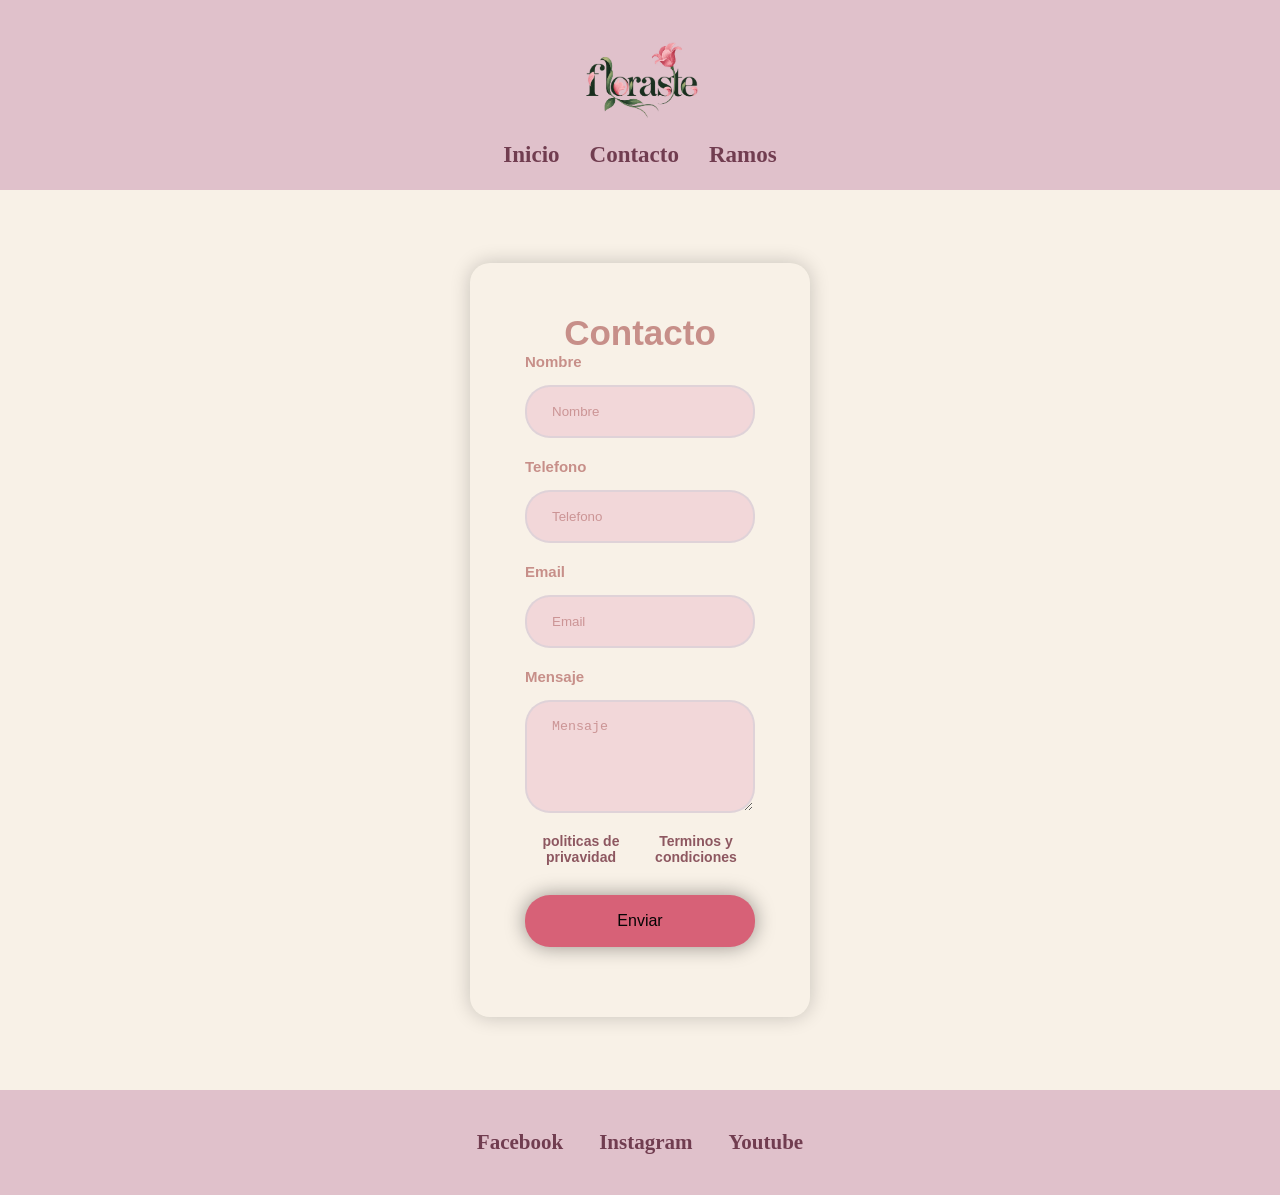
<file: pages/contacto.html>
<!DOCTYPE html>
<html lang="en">

<head>
    <meta charset="UTF-8">
    <meta name="viewport" content="width=device-width, initial-scale=1.0">
    <title>Contacto</title>
    <link rel="stylesheet" href="../pagescss/header.css">
    <link rel="stylesheet" href="../pagescss/contacto.css">
</head>

<body>
     <header>
          <nav class="logo">                            
              <a href="../index.html">                   
                  <img src="../img/image.png" alt="Logo">
              </a>                                      
          </nav>                                        
         <nav class="pages">                             
             <a href="../index.html">Inicio</a>           
             <a href="../pages/contacto.html">Contacto</a>
             <a href="../pages/ramos.html">Ramos</a>
         </nav>                                          
     </header>                                           

    <main>
        <form>
            <h2>Contacto</h2>
            <div class="input-group">

                <label for="name">Nombre</label>
                <input type="text" name="name"placeholder="Nombre">

                <label for="phone">Telefono</label>
                <input type="number" name="phone" id="phone" placeholder="Telefono">

                <label for="email"> Email</label>
                <input type="email" name="email" id="email" placeholder="Email">
                
                <label for="message">Mensaje</label>
                <textarea name="message" id="message"cols="30" rows="5" placeholder="Mensaje"></textarea>

                <div class="form-txt">
                    <a href="./margaritas.html">politicas de privavidad</a>
                    <a href="./margaritas.html">Terminos y condiciones</a>
                </div>

                <input class="btn" type="submit" value="Enviar">
            </div>


        </form>



    </main>

 <footer>                                                                             
     <nav class="enlaces">                                                            
         <a href="https://www.facebook.com/?locale=es_LA" target="_blank">Facebook</a>
         <a href="https://www.instagram.com/" target="_blank">Instagram</a>           
         <a href="https://youtube.com" target="_blank">Youtube</a>                    
     </nav>                                                                           
 </footer>                                                                            
</body>

</html>
</file>
<file: pagescss/header.css>
* {                        
    padding: 0;            
    margin: 0;             
    text-decoration: 0;    
    box-sizing: border-box;
}                          
body {                            
    background-color: #F8F1E7;
}                             

/* HEADER GENERAL */
header {
    width: 100%;
    height: 190px;
    padding: 12px 20px;
    background-color: rgb(224, 193, 203);

    display: flex;
    flex-direction: column;
    align-items: center;
    justify-content: center;

    box-sizing: border-box;
    flex-shrink: 0;
}

/* LOGO */
.logo {
    margin: 0;
    padding: 0;
    line-height: 0;
}

.logo img {
    width: 120px;
    height: 120px;
    object-fit: contain;
    display: block;
}

/* MENÚ DE NAVEGACIÓN */
.pages {
    width: 100%;
    min-height: 40px;

    display: flex;
    justify-content: center;
    align-items: center;
    gap: 30px;

    margin: 0;
    padding: 0;
}

.pages a {
    color: #713d50;
    text-decoration: none;
    font-family: 'Cormorant Garamond', serif;
    font-size: 23px;
    font-weight: 600;
    line-height: 1.2;
    margin: 0;
    transition: color 0.3s;
}

.pages a:hover {
    color: #bd718b;
}

/* TABLETS Y CELULARES */
@media (max-width: 600px) {
    header {
        height: 160px;
        padding: 10px;
    }

    .logo img {
        width: 95px;
        height: 95px;
    }

    .pages {
        gap: 20px;
        min-height: 35px;
    }

    .pages a {
        font-size: 19px;
    }
}
                                                      
/* HEADER GENERAL */
header {
    width: 100%;
    height: 190px;
    padding: 12px 20px;
    background-color: rgb(224, 193, 203);

    display: flex;
    flex-direction: column;
    align-items: center;
    justify-content: center;

    box-sizing: border-box;
    flex-shrink: 0;
}

/* LOGO */
.logo {
    margin: 0;
    padding: 0;
    line-height: 0;
}

.logo img {
    width: 120px;
    height: 120px;
    object-fit: contain;
    display: block;
}

/* MENÚ DE NAVEGACIÓN */
.pages {
    width: 100%;
    min-height: 40px;

    display: flex;
    justify-content: center;
    align-items: center;
    gap: 30px;

    margin: 0;
    padding: 0;
}

.pages a {
    color: #713d50;
    text-decoration: none;
    font-family: 'Cormorant Garamond', serif;
    font-size: 23px;
    font-weight: 600;
    line-height: 1.2;
    margin: 0;
    transition: color 0.3s;
}

.pages a:hover {
    color: #bd718b;
}

/* TABLETS Y CELULARES */
@media (max-width: 600px) {
    header {
        height: 160px;
        padding: 10px;
    }

    .logo img {
        width: 95px;
        height: 95px;
    }

    .pages {
        gap: 20px;
        min-height: 35px;
    }

    .pages a {
        font-size: 19px;
    }
}
                                                                                            
/* HEADER GENERAL */
header {
    width: 100%;
    height: 190px;
    padding: 12px 20px;
    background-color: rgb(224, 193, 203);

    display: flex;
    flex-direction: column;
    align-items: center;
    justify-content: center;

    box-sizing: border-box;
    flex-shrink: 0;
}

/* LOGO */
.logo {
    margin: 0;
    padding: 0;
    line-height: 0;
}

.logo img {
    width: 120px;
    height: 120px;
    object-fit: contain;
    display: block;
}

/* MENÚ DE NAVEGACIÓN */
.pages {
    width: 100%;
    min-height: 40px;

    display: flex;
    justify-content: center;
    align-items: center;
    gap: 30px;

    margin: 0;
    padding: 0;
}

.pages a {
    color: #713d50;
    text-decoration: none;
    font-family: 'Cormorant Garamond', serif;
    font-size: 23px;
    font-weight: 600;
    line-height: 1.2;
    margin: 0;
    transition: color 0.3s;
}

.pages a:hover {
    color: #bd718b;
}

/* TABLETS Y CELULARES */
@media (max-width: 600px) {
    header {
        height: 160px;
        padding: 10px;
    }

    .logo img {
        width: 95px;
        height: 95px;
    }

    .pages {
        gap: 20px;
        min-height: 35px;
    }

    .pages a {
        font-size: 19px;
    }
}
                                                                                         
/* HEADER GENERAL */
header {
    width: 100%;
    height: 190px;
    padding: 12px 20px;
    background-color: rgb(224, 193, 203);

    display: flex;
    flex-direction: column;
    align-items: center;
    justify-content: center;

    box-sizing: border-box;
    flex-shrink: 0;
}

/* LOGO */
.logo {
    margin: 0;
    padding: 0;
    line-height: 0;
}

.logo img {
    width: 120px;
    height: 120px;
    object-fit: contain;
    display: block;
}

/* MENÚ DE NAVEGACIÓN */
.pages {
    width: 100%;
    min-height: 40px;

    display: flex;
    justify-content: center;
    align-items: center;
    gap: 30px;

    margin: 0;
    padding: 0;
}

.pages a {
    color: #713d50;
    text-decoration: none;
    font-family: 'Cormorant Garamond', serif;
    font-size: 23px;
    font-weight: 600;
    line-height: 1.2;
    margin: 0;
    transition: color 0.3s;
}

.pages a:hover {
    color: #bd718b;
}

/* TABLETS Y CELULARES */
@media (max-width: 600px) {
    header {
        height: 160px;
        padding: 10px;
    }

    .logo img {
        width: 95px;
        height: 95px;
    }

    .pages {
        gap: 20px;
        min-height: 35px;
    }

    .pages a {
        font-size: 19px;
    }
}



/* footer */                                 
.enlaces {                                                                                                            
    display: flex;                                                                                                   
    justify-content: center;                                                                                                                       
    align-items: center;                                                                                                                                                                                        
    flex-wrap: wrap;                                                                                                 
    padding: 30px;                                                                                                    
    background-color: rgb(224, 193, 203);                                                                            
    font-family: 'Cormorant Garamond', serif;
}                                            
.enlaces a {                                 
    color: #713d50;                          
    text-decoration: none;                   
    margin: 10px 18px;                       
    font-size: 21px;                         
    font-weight: 600;                        
    transition: 0.3s;                        
}                                                                                                                                
.enlaces a:hover {                           
    color: white;                            
}
</file>
<file: pagescss/contacto.css>
main {
    font-family: Arial, Helvetica, sans-serif;
    min-height: 100vh;
    display: flex;
    align-items: center;
    justify-content: center;
    
}

form {
    padding: 50px 55px;
    margin: 20px;
    box-shadow: 0 0 20px rgba(0, 0, 0, 0.2);
    border-radius: 20px;
    text-align: center;
    width: 340px;
}

.input-group {
    display: flex;
    flex-direction: column;
    text-align: left;
}

h2 {
    color: rgb(199, 143, 137);
    font-size: 35px;

}

label {
    color: rgb(199, 143, 137);
    font-size: 15px;
    font-weight: 600;
    margin-bottom: 15px;
}


input,
textarea {
    padding: 17px 25px;
    border-radius: 25px;
    margin-bottom: 20px;
    background-color: #e7a3bf57;
    border: 2px solid #ddd2d8dd;
    color: #0f060c;
    outline: none;
}


input::placeholder,
textarea::placeholder {
    color: #a7555583;

}

.form-txt {
    margin-bottom: 30px;
    display: flex;
    justify-content: space-between;
    text-align: center;


}

.form-txt a {
    color: #8d5760;
    font-size: 14px;
    font-weight: 600;
    text-decoration: none;

}

.btn {
    font-size: 16px;
    color: #050404;
    border: 0;
    border-radius: 25px;
    background-color: #d76177;
    box-shadow: 0 0 20px rgba(10, 2, 2, 0.4);
    cursor: pointer;

}

.btn:hover {
    background-color: rgb(229, 145, 164);
}
</file>
